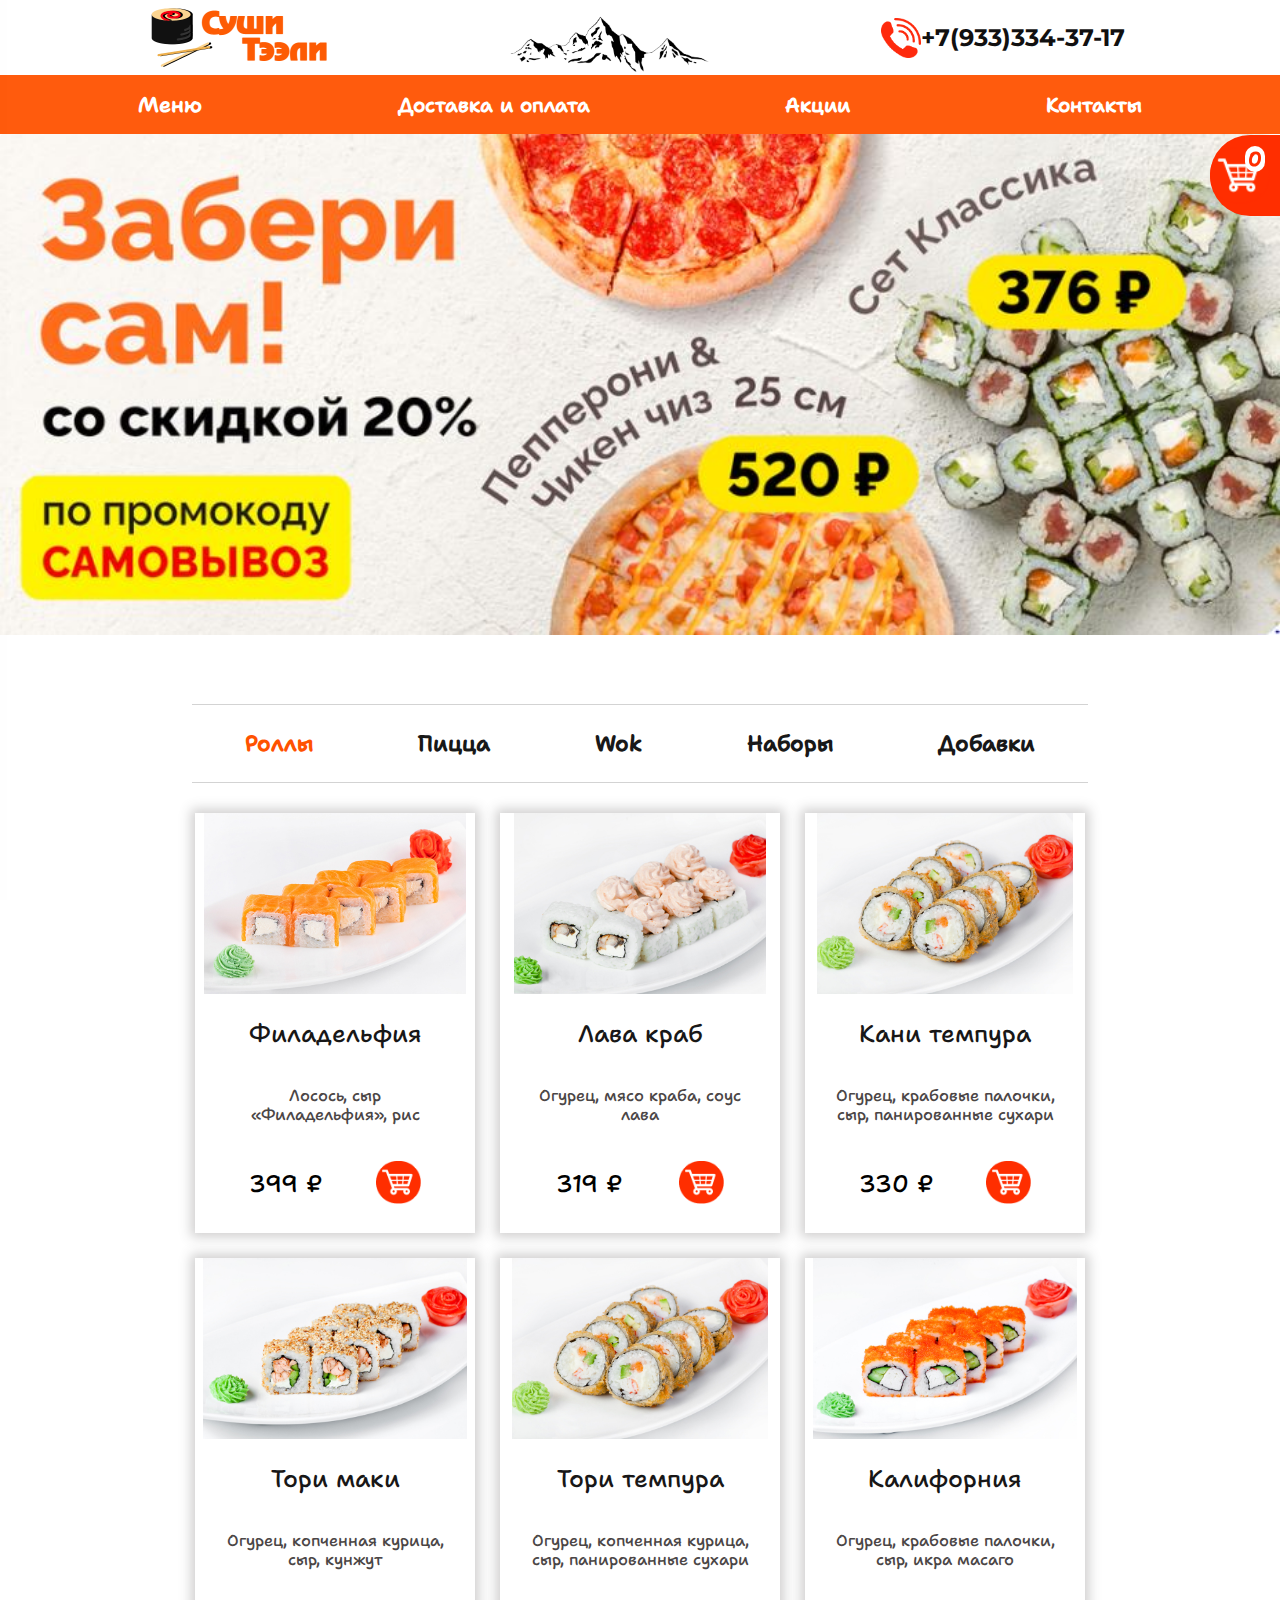
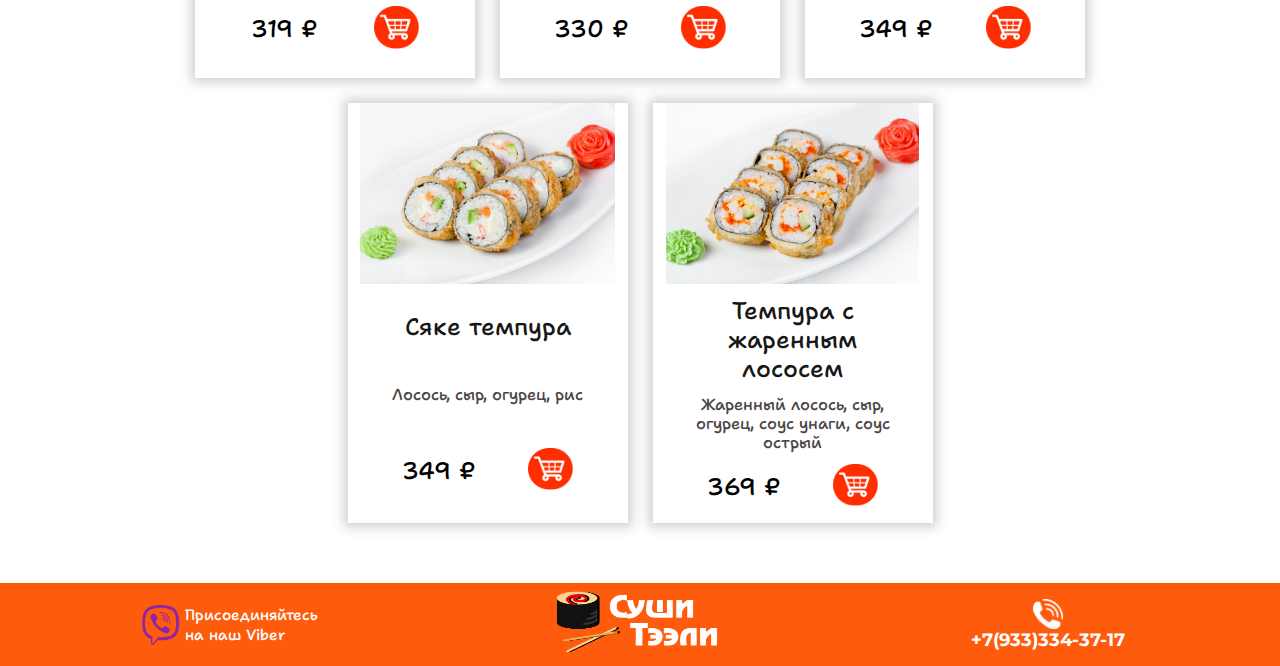
<file: index.html>
<!DOCTYPE html>
<html lang="ru">
  <head>
    <meta charset="UTF-8" />
    <meta http-equiv="X-UA-Compatible" content="IE=edge" />
    <meta name="viewport" content="width=device-width, initial-scale=1" />
    <title>Суши Тээли</title>
    <link
      rel="shortcut icon"
      href="./Photos/logo/logoza.ru (2).png"
      type="image/png"
    />
    <link rel="stylesheet" href="./css/main.css" />
  </head>
  <body>
    <!-- Логотип телефон и контейнер сверху -->

    <header class="header" id="header">
      <div class="header_wr">
        <div class="header-logo">
          <a href="./index.html">
            <img
              src="./Photos/logo/logoza.ru.png"
              alt="суши доставка"
              class="logo-img"
          /></a>
        </div>
        <div class="mount">
          <img src="./Photos/logo/pngwing.com.png" alt="" srcset="" />
        </div>
        <div class="header-title" id="">
          <a href="tell:+7(933)334-37-17" class="phone-title" id="phone-title">
            <img src="./Photos/logo/call.png" alt="" srcset="" />
            <p>+7(933)334-37-17</p>
          </a>
        </div>
      </div>
    </header>

    <!-- Навигация меню ждоставка и тд -->

    <div class="nav" id="nav">
      <ul>
        <li class="menu" id="menu">Меню</li>
        <li class="dostavka">
          <a href="./pages/dostavka.html" id="dostavka">Доставка и оплата</a>
        </li>
        <li class="right akcii">
          <a href="./pages/Akcii.html" id="akcii">Акции</a>
        </li>
        <li class="right contacts">
          <a href="./pages/contacts.html" id="contacts">Контакты</a>
        </li>
      </ul>
    </div>

    <!-- Навигация для узких экранов -->

    <div class="mobil-menu">
      <div class="mobil">
        <div class="showmenu">
          <img src="./Photos/Бургер меню Белый.png" alt="" id="dropmenu" />
        </div>
        <div class="menu-m">Меню</div>
      </div>
    </div>

    <!-- навигация свайпа для моб -->

    <div class="swipe-menu">
      <div class="closer" id="closer"><div class="close-menu"></div></div>
      <ul class="swipe-menu-ul">
        <li class="swipe-menu-m"><a href="./index.html">Главная</a></li>
        <li class="dostavka-m">
          <a href="./pages/dostavka.html" id="dostavka">Доставка и оплата</a>
        </li>
        <li class="akcii-m">
          <a href="./pages/Akcii.html" id="akcii">Акции</a>
        </li>
        <li class="contacts-m">
          <a href="./pages/contacts.html" id="contacts">Контакты</a>
        </li>
      </ul>
    </div>
    <div class="overlay"></div>

    <!-- Слайдер  -->

    <main class="main" id="main">
      <div class="main-swipe">
        <div class="swipe-images">
          <div class="slider-img" id="">
            <a href="#" id="carousel">
              <img src="./Photos/carousel/caru01.JPG" alt="акция суши 3" />
            </a>
          </div>
          <div class="slider-img" id="">
            <a href="#" id="carousel">
              <img src="./Photos/carousel/caru02.jpg" alt="акция суши 3" />
            </a>
          </div>
          <div class="slider-img" id="">
            <a href="#" id="carousel">
              <img src="./Photos/carousel/caru01.JPG" alt="акция суши 3" />
            </a>
          </div>
          <div class="slider-img" id="">
            <a href="#" id="carousel">
              <img src="./Photos/carousel/caru02.jpg" alt="акция суши 3" />
            </a>
          </div>
        </div>
      </div>
      <div class="main-swipe-arrows">
        <div class="prevarr"><div class="button-prev"></div></div>
        <div class="nextarr"><div class="button-next"></div></div>
      </div>
    </main>

    <!-- Навигация между едой -->

    <div class="menu-nav" id="main-menu">
      <div class="nav-main" id="nav-main">
        <ul class="nav-main2">
          <li class="nava nava-current" id="roll">Роллы</li>
          <li class="nava" id="pizza">Пицца</li>
          <li class="nava" id="wok">Wok</li>
          <li class="nava" id="nabor">Наборы</li>
          <li class="nava" id="dobavki">Добавки</li>
        </ul>
      </div>

      <!-- карточки еды -->

      <!-- rolls -->
      <div class="container-cards active-conteiner" id="rolls">
        <!-- страница роллов -->
      </div>
      <!-- pizza -->
      <div class="container-cards" id="pizzas">
        <!-- страница пиццы -->
      </div>

      <!-- wok -->
      <div class="container-cards" id="woks">
        <!-- страница воков -->
      </div>
      <!-- nabor -->
      <div class="container-cards" id="nabors">
        <!-- страница наборов -->
      </div>
      <!-- dobavki -->
      <div class="container-cards" id="dobavkis">
        <!-- страница для разных добавок -->
      </div>
    </div>

    <div class="mini-korzina">
      <div class="mini-korzina-icon">
        <img src="./Photos/logo/корзина.png" alt="korzina" srcset="" />
        <div class="mini-number-products numbers">0</div>
      </div>
      <div class="mini-korzina-title">
        <p>Товаров в корзине (<span class="numbers">0</span>)</p>
        <a href="./pages/korzina.html">Перейти к оформлению</a>
      </div>
    </div>
    <!-- Фуутеееер -->
    <footer class="footer" id="footer">
      <div class="footer_wr">
        <a
          href="https://invite.viber.com/?g2=AQAhZVqHZtMYd0wtTLzrYYFIuMuFXgjFsmSzRSfFKZ%2BiPYXtRlig5Qz9PiYZCUhb"
          class="viber"
        >
          <img src="./Photos/logo/2111705 1.png" alt="" srcset="" />
          <p class="viber-title">Присоединяйтесь на наш <span>Viber</span></p>
        </a>
        <div class="footer-logo">
          <a href="./index.html">
            <img
              src="./Photos/logo/лого для футера.png"
              alt="суши доставка"
              class="logo-img"
          /></a>
        </div>

        <div class="footer-title" id="">
          <a href="tell:+7(933)334-37-17" class="phone-title" id="phone-title">
            <img src="./Photos/logo/white call.png" alt="" srcset="" />
            <p>+7(933)334-37-17</p>
          </a>
        </div>
      </div>
    </footer>

    <!-- Корзина -->
    <script src="./js/products/model.js" type="module"></script>
    <script src="./js/products/view.js" type="module"></script>

    <!-- Основной -->
    <script src="./js/products/controller.js" type="module"></script>

    <script src="./js/main.js"></script>
  </body>
</html>
</file>
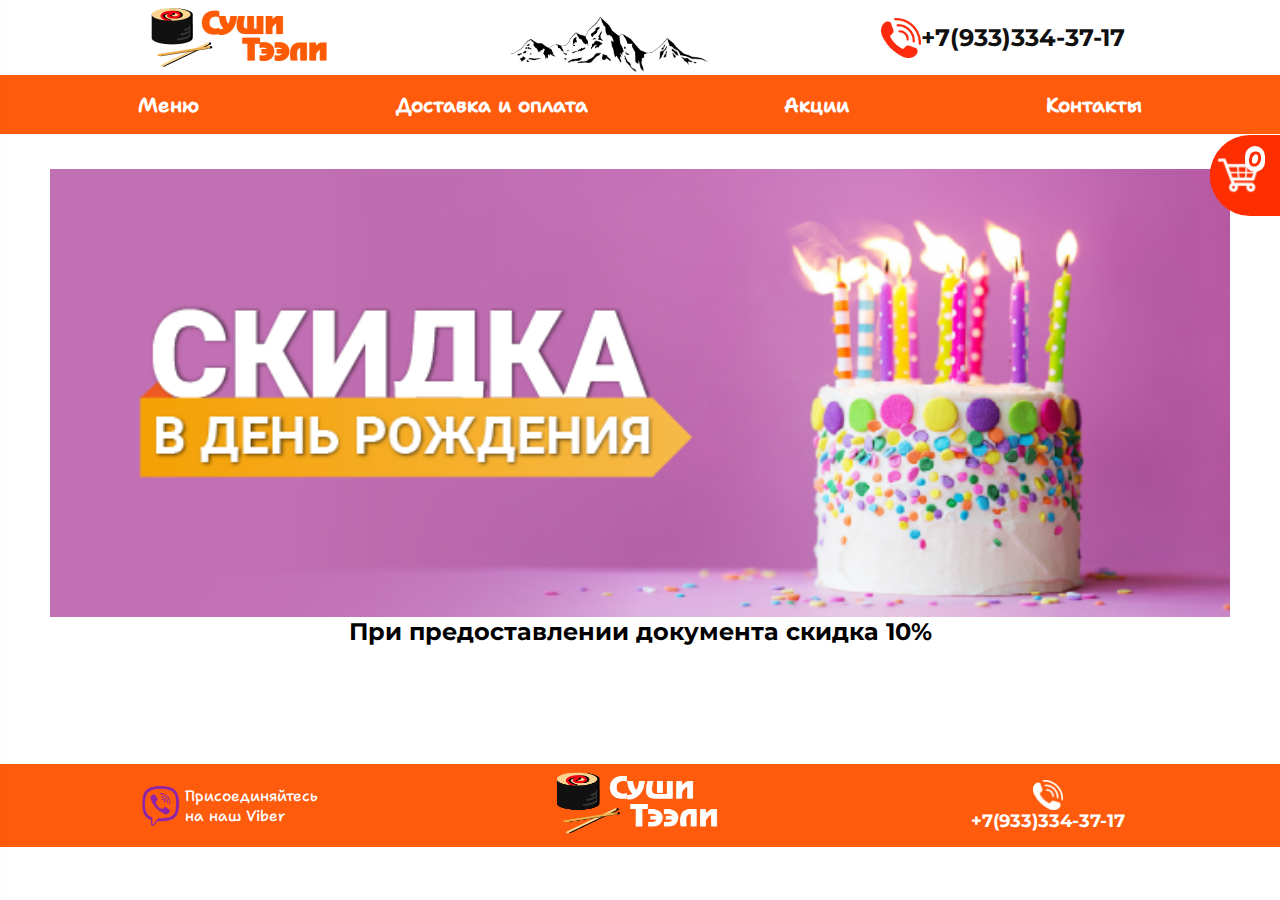
<file: pages/Akcii.html>
<!DOCTYPE html>
<html lang="ru">
  <head>
    <meta charset="UTF-8" />
    <meta http-equiv="X-UA-Compatible" content="IE=edge" />
    <meta name="viewport" content="width=device-width, initial-scale=1.0" />
    <title>Акции</title>
    <link
      rel="shortcut icon"
      href="./Photos/logo/logo001.png"
      type="image/png"
    />
    <link rel="stylesheet" href="../css/main.css" />
  </head>
  <body>
    <header class="header" id="header">
      <div class="header_wr">
        <div class="header-logo">
          <a href="../index.html">
            <img
              src="../Photos/logo/logoza.ru.png"
              alt="суши доставка"
              class="logo-img"
          /></a>
        </div>
        <div class="mount">
          <img src="../Photos/logo/pngwing.com.png" alt="" srcset="" />
        </div>
        <div class="header-title" id="">
          <a href="tell:+7(933)334-37-17" class="phone-title" id="phone-title">
            <img src="../Photos/logo/call.png" alt="" srcset="" />
            <p>+7(933)334-37-17</p>
          </a>
        </div>
      </div>
    </header>
    <div class="nav" id="nav">
      <ul>
        <li><a href="../index.html" class="menu" id="menu">Меню</a></li>
        <li class="dostavka">
          <a href="./dostavka.html" id="dostavka">Доставка и оплата</a>
        </li>
        <li class="right akcii">
          <a href="./Akcii.html" id="akcii">Акции</a>
        </li>
        <li class="right contacts">
          <a href="./contacts.html" id="contacts">Контакты</a>
        </li>
      </ul>
    </div>
    <div class="mobil-menu">
      <div class="mobil">
        <div class="showmenu">
          <img src="../Photos/Бургер меню Белый.png" alt="" id="dropmenu" />
        </div>
        <div><a class="menu-m" href="../index.html">Меню</a></div>
      </div>
    </div>
    <div class="swipe-menu">
      <div class="closer" id="closer"><div class="close-menu"></div></div>
      <ul>
        <li class="swipe-menu-m"><a href="../index.html">Главная</a></li>
        <li class="dostavka-m">
          <a href="./dostavka.html" id="dostavka">Доставка и оплата</a>
        </li>
        <li class="akcii-m">
          <a href="./Akcii.html" id="akcii">Акции</a>
        </li>
        <li class="contacts-m">
          <a href="./contacts.html" id="contacts">Контакты</a>
        </li>
      </ul>
    </div>
    <div class="overlay"></div>

    <div class="dop-page-container">
      <div class="dop-page-info">
        <div class="akcii-img-con">
          <img
            src="../Photos/skidka-den-rozhdenia.png"
            class="dop-page-img"
            alt="скидка день рождение"
          />
        </div>
        <div class="dop-page-title">
          <h2>При предоставлении документа скидка 10%</h2>
        </div>
      </div>
    </div>

    <div class="mini-korzina">
      <div class="mini-korzina-icon">
        <img src="../Photos/logo/корзина.png" alt="korzina" srcset="" />
        <div class="mini-number-products numberss">0</div>
      </div>
      <div class="mini-korzina-title">
        <p>Товаров в корзине (<span class="numberss">0</span> )</p>
        <a href="./korzina.html">Перейти к оформлению</a>
      </div>
    </div>

    <footer class="footer" id="footer">
      <div class="footer_wr">
        <a
          href="https://invite.viber.com/?g2=AQAhZVqHZtMYd0wtTLzrYYFIuMuFXgjFsmSzRSfFKZ%2BiPYXtRlig5Qz9PiYZCUhb"
          class="viber"
        >
          <img src="../Photos/logo/2111705 1.png" alt="" srcset="" />
          <p class="viber-title">Присоединяйтесь на наш <span>Viber</span></p>
        </a>
        <div class="footer-logo">
          <a href="../index.html">
            <img
              src="../Photos/logo/лого для футера.png"
              alt="суши доставка"
              class="logo-img"
          /></a>
        </div>

        <div class="footer-title" id="">
          <a href="tell:+7(933)334-37-17" class="phone-title" id="phone-title">
            <img src="../Photos/logo/white call.png" alt="" srcset="" />
            <p>+7(933)334-37-17</p>
          </a>
        </div>
      </div>
    </footer>

    <script src="../js/munu.js"></script>
  </body>
</html>
</file>
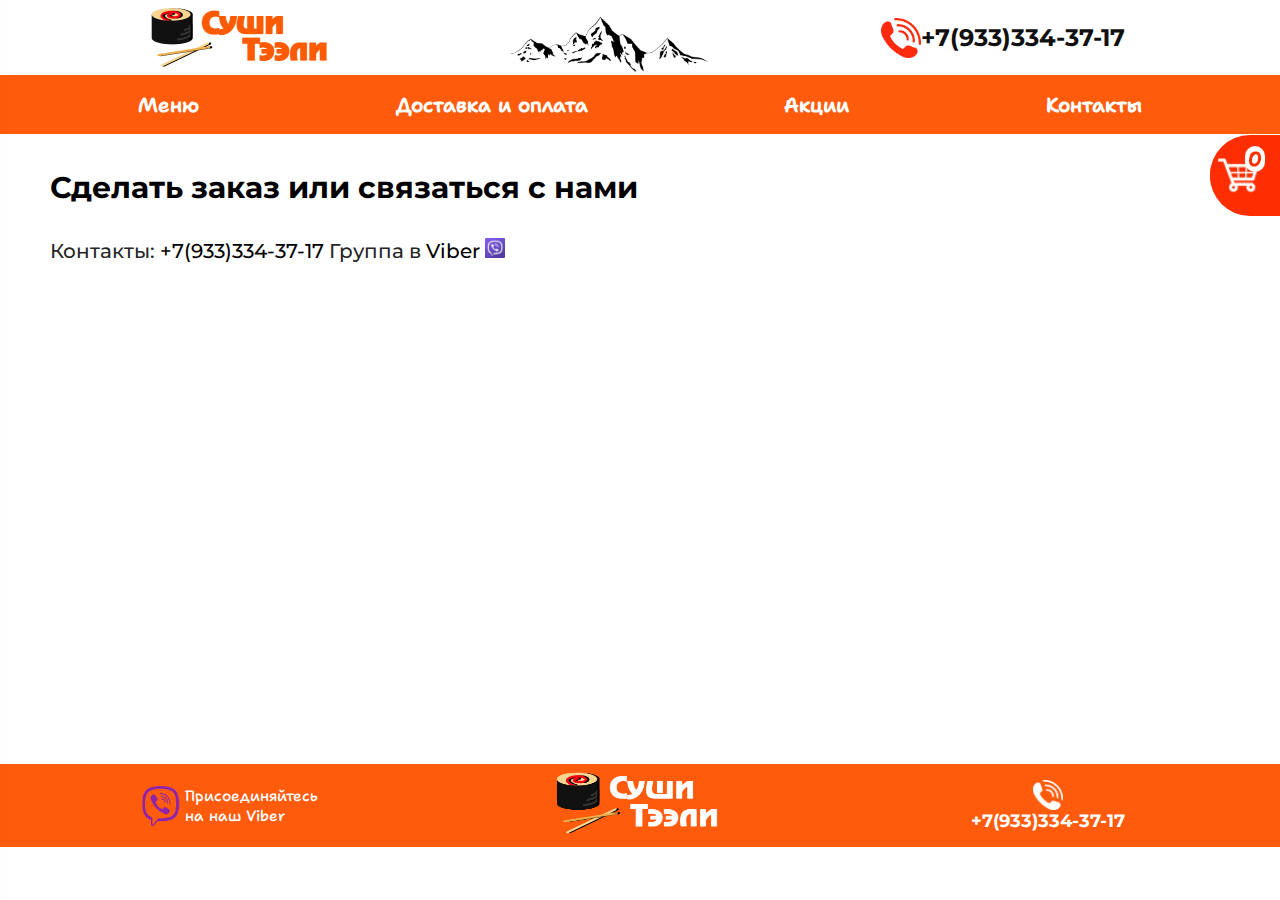
<file: pages/contacts.html>
<!DOCTYPE html>
<html lang="ru">
  <head>
    <meta charset="UTF-8" />
    <meta http-equiv="X-UA-Compatible" content="IE=edge" />
    <meta name="viewport" content="width=device-width, initial-scale=1.0" />
    <title>Контакты</title>
    <link
      rel="shortcut icon"
      href="./Photos/logo/logo001.png"
      type="image/png"
    />
    <link rel="stylesheet" href="../css/main.css" />
  </head>
  <body>
    <header class="header" id="header">
      <div class="header_wr">
        <div class="header-logo">
          <a href="../index.html">
            <img
              src="../Photos/logo/logoza.ru.png"
              alt="суши доставка"
              class="logo-img"
          /></a>
        </div>
        <div class="mount">
          <img src="../Photos/logo/pngwing.com.png" alt="" srcset="" />
        </div>
        <div class="header-title" id="">
          <a href="tell:+7(933)334-37-17" class="phone-title" id="phone-title">
            <img src="../Photos/logo/call.png" alt="" srcset="" />
            <p>+7(933)334-37-17</p>
          </a>
        </div>
      </div>
    </header>
    <div class="nav" id="nav">
      <ul>
        <li><a href="../index.html" class="menu" id="menu">Меню</a></li>
        <li class="dostavka">
          <a href="./dostavka.html" id="dostavka">Доставка и оплата</a>
        </li>
        <li class="right akcii">
          <a href="./Akcii.html" id="akcii">Акции</a>
        </li>
        <li class="right contacts">
          <a href="./contacts.html" id="contacts">Контакты</a>
        </li>
      </ul>
    </div>
    <div class="mobil-menu">
      <div class="mobil">
        <div class="showmenu">
          <img src="../Photos/Бургер меню Белый.png" alt="" id="dropmenu" />
        </div>
        <div><a class="menu-m" href="../index.html">Меню</a></div>
      </div>
    </div>
    <div class="swipe-menu">
      <div class="closer" id="closer"><div class="close-menu"></div></div>
      <ul>
        <li class="swipe-menu-m"><a href="../index.html">Главная</a></li>
        <li class="dostavka-m">
          <a href="./dostavka.html" id="dostavka">Доставка и оплата</a>
        </li>
        <li class="akcii-m">
          <a href="./Akcii.html" id="akcii">Акции</a>
        </li>
        <li class="contacts-m">
          <a href="./contacts.html" id="contacts">Контакты</a>
        </li>
      </ul>
    </div>
    <div class="overlay"></div>

    <div class="dop-page-container">
      <div class="dop-page-info">
        <h3>Сделать заказ или связаться с нами</h3>
        <div class="contacts-info">
          <div class="phone-contacts">
            <p>
              Контакты:
              <a href="tell:+7(933)334-37-17">+7(933)334-37-17</a>
              Группа в
              <a
                href="https://invite.viber.com/?g2=AQAhZVqHZtMYd0wtTLzrYYFIuMuFXgjFsmSzRSfFKZ%2BiPYXtRlig5Qz9PiYZCUhb"
              >
                Viber
                <img
                  src="../Photos/social/viber.JPG"
                  alt="вайбер"
                  class="viberV2"
              /></a>
            </p>
          </div>
        </div>
      </div>
    </div>

    <div class="mini-korzina">
      <div class="mini-korzina-icon">
        <img src="../Photos/logo/корзина.png" alt="korzina" srcset="" />
        <div class="mini-number-products numberss">0</div>
      </div>
      <div class="mini-korzina-title">
        <p>Товаров в корзине (<span class="numberss">0</span> )</p>
        <a href="./korzina.html">Перейти к оформлению</a>
      </div>
    </div>

    <footer class="footer" id="footer">
      <div class="footer_wr">
        <a
          href="https://invite.viber.com/?g2=AQAhZVqHZtMYd0wtTLzrYYFIuMuFXgjFsmSzRSfFKZ%2BiPYXtRlig5Qz9PiYZCUhb"
          class="viber"
        >
          <img src="../Photos/logo/2111705 1.png" alt="" srcset="" />
          <p class="viber-title">Присоединяйтесь на наш <span>Viber</span></p>
        </a>
        <div class="footer-logo">
          <a href="../index.html">
            <img
              src="../Photos/logo/лого для футера.png"
              alt="суши доставка"
              class="logo-img"
          /></a>
        </div>

        <div class="footer-title" id="">
          <a href="tell:+7(933)334-37-17" class="phone-title" id="phone-title">
            <img src="../Photos/logo/white call.png" alt="" srcset="" />
            <p>+7(933)334-37-17</p>
          </a>
        </div>
      </div>
    </footer>

    <script src="../js/munu.js"></script>
  </body>
</html>
</file>
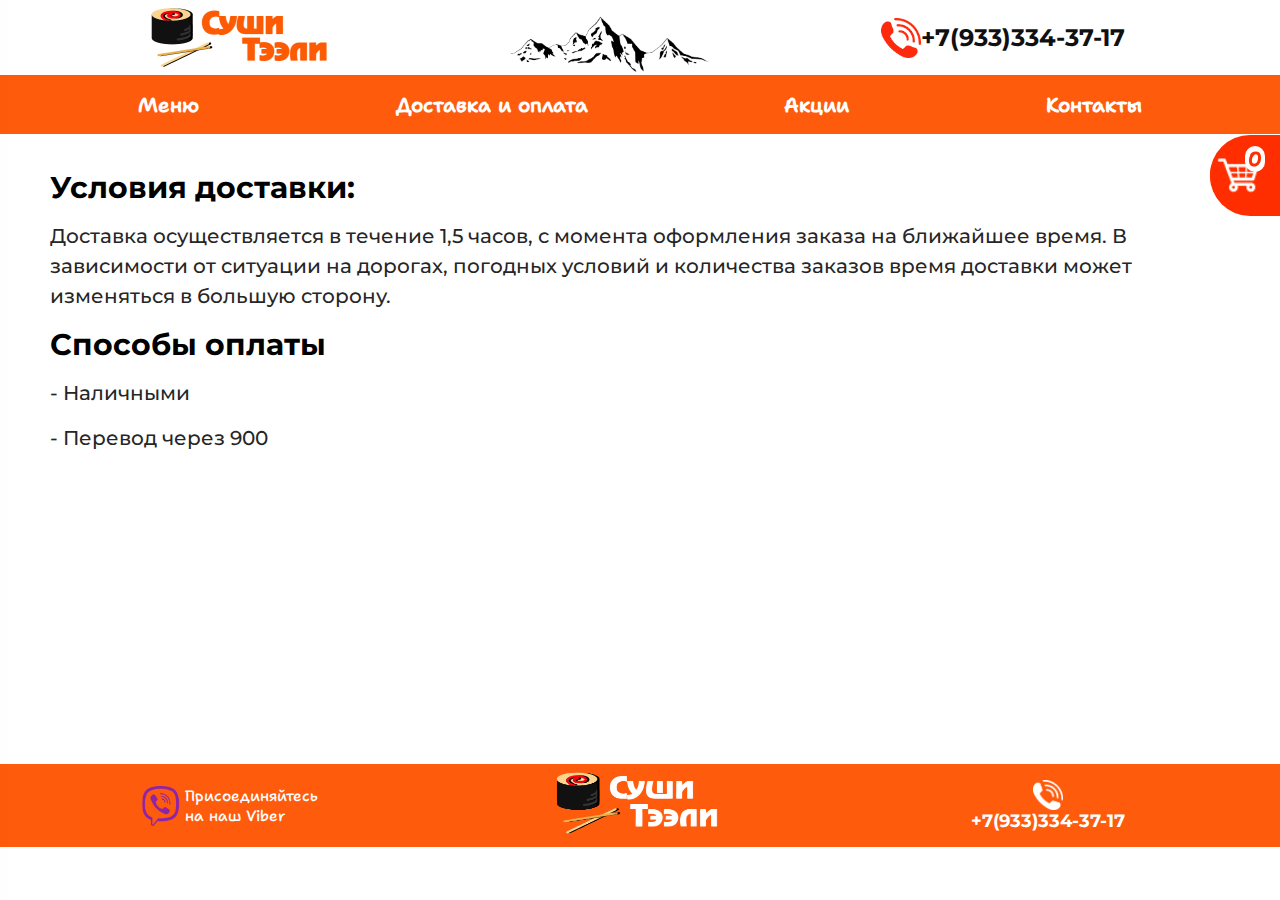
<file: pages/dostavka.html>
<!DOCTYPE html>
<html lang="ru">
  <head>
    <meta charset="UTF-8" />
    <meta http-equiv="X-UA-Compatible" content="IE=edge" />
    <meta name="viewport" content="width=device-width, initial-scale=1.0" />
    <title>Доставка и оплата</title>
    <link
      rel="shortcut icon"
      href="./Photos/logo/logo001.png"
      type="image/png"
    />
    <link rel="stylesheet" href="../css/main.css" />
  </head>
  <body>
    <header class="header" id="header">
      <div class="header_wr">
        <div class="header-logo">
          <a href="../index.html">
            <img
              src="../Photos/logo/logoza.ru.png"
              alt="суши доставка"
              class="logo-img"
          /></a>
        </div>
        <div class="mount">
          <img src="../Photos/logo/pngwing.com.png" alt="" srcset="" />
        </div>
        <div class="header-title" id="">
          <a href="tell:+7(933)334-37-17" class="phone-title" id="phone-title">
            <img src="../Photos/logo/call.png" alt="" srcset="" />
            <p>+7(933)334-37-17</p>
          </a>
        </div>
      </div>
    </header>
    <div class="nav" id="nav">
      <ul>
        <li class="menu" id="menu"><a href="../index.html">Меню</a></li>
        <li class="dostavka">
          <a href="./dostavka.html" id="dostavka">Доставка и оплата</a>
        </li>
        <li class="right akcii">
          <a href="./Akcii.html" id="akcii">Акции</a>
        </li>
        <li class="right contacts">
          <a href="./contacts.html" id="contacts">Контакты</a>
        </li>
      </ul>
    </div>
    <div class="mobil-menu">
      <div class="mobil">
        <div class="showmenu">
          <img src="../Photos/Бургер меню Белый.png" alt="" id="dropmenu" />
        </div>
        <div><a class="menu-m" href="../index.html">Меню</a></div>
      </div>
    </div>
    <div class="swipe-menu">
      <div class="closer" id="closer"><div class="close-menu"></div></div>
      <ul>
        <li class="swipe-menu-m"><a href="../index.html">Главная</a></li>
        <li class="dostavka-m">
          <a href="./dostavka.html" id="dostavka">Доставка и оплата</a>
        </li>
        <li class="akcii-m">
          <a href="./Akcii.html" id="akcii">Акции</a>
        </li>
        <li class="contacts-m">
          <a href="./contacts.html" id="contacts">Контакты</a>
        </li>
      </ul>
    </div>
    <div class="overlay"></div>

    <div class="dop-page-container">
      <div class="dop-page-info">
        <h3>Условия доставки:</h3>
        <p></p>
        <p>
          Доставка осуществляется в течение 1,5 часов, с момента оформления
          заказа на ближайшее время. В зависимости от ситуации на дорогах,
          погодных условий и количества заказов время доставки может изменяться
          в большую сторону.
        </p>

        <h3>Способы оплаты</h3>
        <p>- Наличными</p>
        <p>- Перевод через 900</p>
      </div>
    </div>

    <div class="mini-korzina">
      <div class="mini-korzina-icon">
        <img src="../Photos/logo/корзина.png" alt="korzina" srcset="" />
        <div class="mini-number-products numberss">0</div>
      </div>
      <div class="mini-korzina-title">
        <p>Товаров в корзине (<span class="numberss">0</span> )</p>
        <a href="./korzina.html">Перейти к оформлению</a>
      </div>
    </div>

    <footer class="footer" id="footer">
      <div class="footer_wr">
        <a
          href="https://invite.viber.com/?g2=AQAhZVqHZtMYd0wtTLzrYYFIuMuFXgjFsmSzRSfFKZ%2BiPYXtRlig5Qz9PiYZCUhb"
          class="viber"
        >
          <img src="../Photos/logo/2111705 1.png" alt="" srcset="" />
          <p class="viber-title">Присоединяйтесь на наш <span>Viber</span></p>
        </a>
        <div class="footer-logo">
          <a href="../index.html">
            <img
              src="../Photos/logo/лого для футера.png"
              alt="суши доставка"
              class="logo-img"
          /></a>
        </div>

        <div class="footer-title" id="">
          <a href="tell:+7(933)334-37-17" class="phone-title" id="phone-title">
            <img src="../Photos/logo/white call.png" alt="" srcset="" />
            <p>+7(933)334-37-17</p>
          </a>
        </div>
      </div>
    </footer>
    <script src="../js/munu.js"></script>
  </body>
</html>
</file>
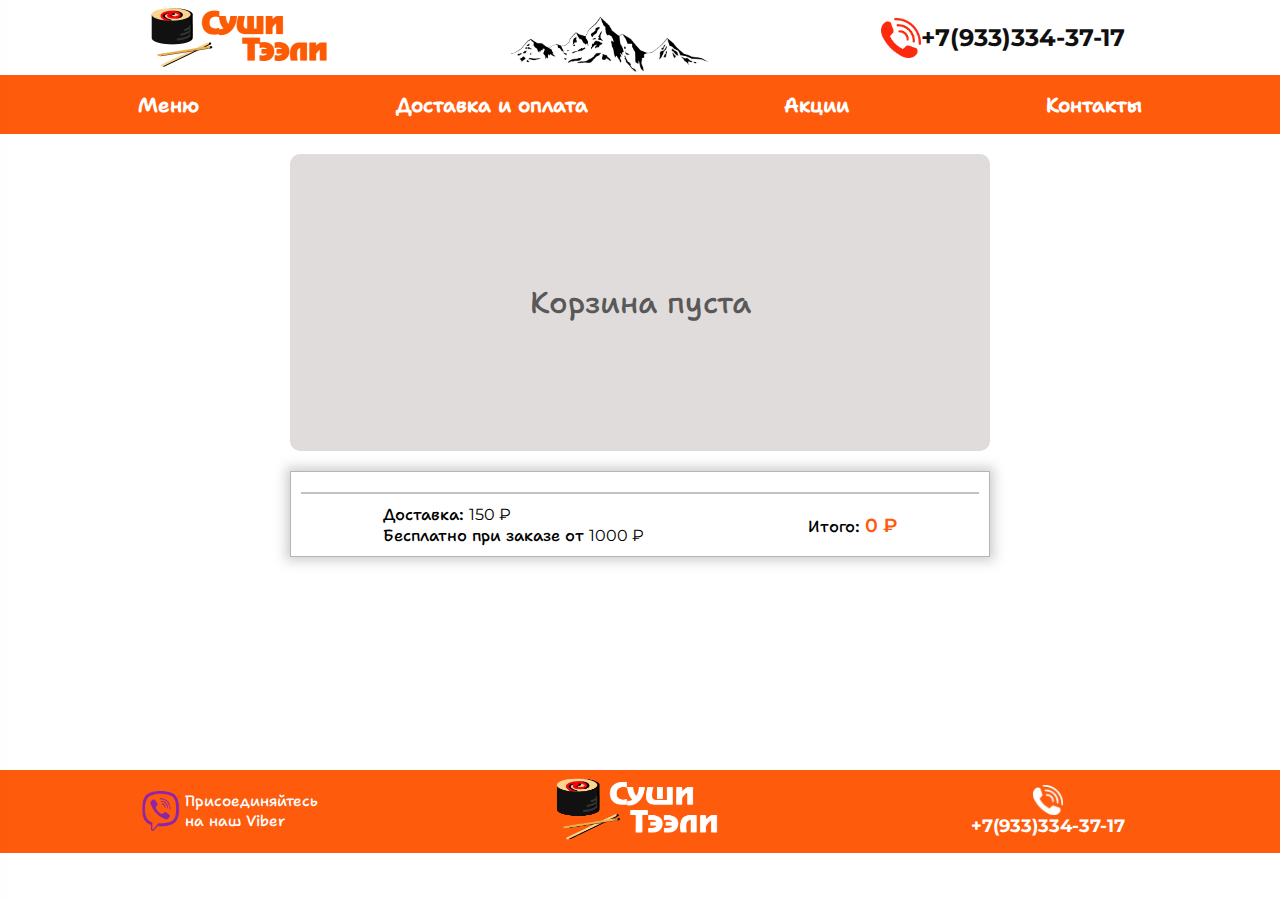
<file: pages/korzina.html>
<!DOCTYPE html>
<html lang="ru">
  <head>
    <meta charset="UTF-8" />
    <meta http-equiv="X-UA-Compatible" content="IE=edge" />
    <meta name="viewport" content="width=device-width, initial-scale=1.0" />
    <title>Акции</title>
    <link
      rel="shortcut icon"
      href="./Photos/logo/logo001.png"
      type="image/png"
    />
    <link rel="stylesheet" href="../css/main.css" />
  </head>
  <body>
    <div class="page">
      <header class="header" id="header">
        <div class="header_wr">
          <div class="header-logo">
            <a href="../index.html">
              <img
                src="../Photos/logo/logoza.ru.png"
                alt="суши доставка"
                class="logo-img"
            /></a>
          </div>
          <div class="mount">
            <img src="../Photos/logo/pngwing.com.png" alt="" srcset="" />
          </div>
          <div class="header-title" id="">
            <a
              href="tell:+7(933)334-37-17"
              class="phone-title"
              id="phone-title"
            >
              <img src="../Photos/logo/call.png" alt="" srcset="" />
              <p>+7(933)334-37-17</p>
            </a>
          </div>
        </div>
      </header>
      <div class="nav" id="nav">
        <ul>
          <li><a href="../index.html" class="menu" id="menu">Меню</a></li>
          <li class="dostavka">
            <a href="./dostavka.html" id="dostavka">Доставка и оплата</a>
          </li>
          <li class="right akcii">
            <a href="./Akcii.html" id="akcii">Акции</a>
          </li>
          <li class="right contacts">
            <a href="./contacts.html" id="contacts">Контакты</a>
          </li>
        </ul>
      </div>
      <div class="mobil-menu">
        <div class="mobil">
          <div class="showmenu">
            <img src="../Photos/Бургер меню Белый.png" alt="" id="dropmenu" />
          </div>
          <div><a class="menu-m" href="../index.html">Меню</a></div>
        </div>
      </div>
      <div class="swipe-menu">
        <div class="closer" id="closer"><div class="close-menu"></div></div>
        <ul>
          <li class="swipe-menu-m"><a href="../index.html">Главная</a></li>
          <li class="dostavka-m">
            <a href="./dostavka.html" id="dostavka">Доставка и оплата</a>
          </li>
          <li class="akcii-m">
            <a href="./Akcii.html" id="akcii">Акции</a>
          </li>
          <li class="contacts-m">
            <a href="./contacts.html" id="contacts">Контакты</a>
          </li>
        </ul>
      </div>
      <div class="overlay"></div>
      <div class="zero-korzina">
        <div class="zero-korzina-title">Корзина пуста</div>
      </div>
      <div class="korzina">
        <div class="pruducts">
          <!-- producty v korzine -->
        </div>
        <div class="cart-total">
          <p data-cart-delivery class="">
            <span class="h5">Доставка:</span>
            <span class="delivery-cost montesratt">150 ₽</span><br />
            <span class="small"
              >Бесплатно при заказе от <span class="montesratt">1000 ₽</span>
            </span>
          </p>
          <p>
            <span class="h5">Итого:</span>
            <span class="total-price montesratt">0</span>
            <span class="rouble montesratt">₽</span>
          </p>
        </div>
      </div>
      <div class="form none" id="forms">
        <h2 class="sub-title">Заполните данные, чтобы оформить заказ</h2>

        <form class="price-form">
          <div class="dataclient">
            <input
              type="text"
              id="name"
              class="price-input"
              placeholder="Ваше имя"
            />
            <input
              type="text"
              id="phone"
              class="price-input"
              placeholder="Ваш телефон"
            />
            <input
              type="text"
              id="car"
              class="price-input"
              placeholder="Ваш адрес"
            />
          </div>
          <div>
            <div class="chexbox">
              <input
                type="radio"
                name="123"
                id="now"
                data-action="Now"
                checked
              /><label for="now" class="whenDelivery">В ближайщее время</label>
            </div>
            <div class="chexbox">
              <input
                type="radio"
                name="123"
                id="nenow"
                data-action="neNow"
              /><label for="nenow" class="whenDelivery"
                >В указанное время</label
              >
            </div>

            <input
              type="datetime-local"
              min="2023-03-10"
              id="date"
              class="price-input date none"
            />
          </div>
          <button type="submit" class="last-button" id="price-action">
            Оформить заказ
          </button>
        </form>
      </div>
    </div>
    <footer class="footer" id="footer">
      <div class="footer_wr">
        <a
          href="https://invite.viber.com/?g2=AQAhZVqHZtMYd0wtTLzrYYFIuMuFXgjFsmSzRSfFKZ%2BiPYXtRlig5Qz9PiYZCUhb"
          class="viber"
        >
          <img src="../Photos/logo/2111705 1.png" alt="" srcset="" />
          <p class="viber-title">Присоединяйтесь на наш <span>Viber</span></p>
        </a>
        <div class="footer-logo">
          <a href="../index.html">
            <img
              src="../Photos/logo/лого для футера.png"
              alt="суши доставка"
              class="logo-img"
          /></a>
        </div>

        <div class="footer-title" id="">
          <a href="tell:+7(933)334-37-17" class="phone-title" id="phone-title">
            <img src="../Photos/logo/white call.png" alt="" srcset="" />
            <p>+7(933)334-37-17</p>
          </a>
        </div>
      </div>
    </footer>
    <script src="../js/munu.js"></script>
    <!-- Корзина -->
    <script src="../js/korzina/model.js" type="module"></script>
    <script src="../js/korzina/view.js" type="module"></script>

    <!-- Основной -->
    <script src="../js/korzina/controller.js" type="module"></script>
  </body>
</html>
</file>
<file: css/main.css>
@import url(https://fonts.googleapis.com/css?family=Montserrat:100,200,300,regular,500,600,700,800,900,100italic,200italic,300italic,italic,500italic,600italic,700italic,800italic,900italic);
html {
  box-sizing: border-box;
  font-size: 16px;
}

*,
*:before,
*:after {
  padding: 0;
  box-sizing: inherit;
}
@font-face {
  font-family: Shantell Sansh;
  src: url("../static/ShantellSans-SemiBoldItalic.ttf");
  font-style: italic;
}
@font-face {
  font-family: Shantell Sansh;
  src: url("../static/ShantellSans-Medium.ttf");
  font-weight: normal;
}
#content {
  min-height: 100%;
}

body,
h1,
h2,
h3,
h4,
h5,
h6,
p,
ol,
ul {
  margin: 0;
  padding: 0;
  font-family: "Shantell Sansh", sans-serif;
}

ol,
ul {
  list-style: none;
}

/* Логотип телефон и контейнер сверху */

.header {
  background-color: #ffffff;
  height: 75px;
}

.header_wr {
  margin: 0 auto;
  padding-right: 15px;
  width: 100%;
  max-width: 1000px;
  height: 100%;
  position: relative;
  box-sizing: border-box;
  display: flex;
  flex-wrap: nowrap;
  align-items: center;
  justify-content: space-between;
}
.header-logo {
  height: 100%;
}

.header-logo img {
  height: 100%;
}
.mount {
  height: 100%;
}
.mount img {
  height: 120%;
  width: 100%;
}

.logo {
  width: 100%;
}

.phone-title {
  display: flex;
  align-items: center;
  text-decoration: none;
}
.phone-title img {
  width: 40px;
}

.phone-title p {
  color: rgb(17, 16, 16);
  font-family: "Montserrat";
  font-size: 24px;
  font-weight: 700;
}

.header-text {
  color: #000;
  font-weight: 600;
  opacity: 0.8;
}
@media screen and (max-width: 900px) {
  .header-title .phone-title p {
    display: none;
  }
}
@media screen and (max-width: 450px) {
  .mount {
    display: none;
  }
}

/* Навигация меню ждоставка и тд */

.nav {
  height: 59px;
  position: relative;
  margin: 0 auto;
  background-color: #ff5b0d;
}
.nav ul {
  margin: 0 auto;
  max-width: 1200px;
  z-index: 1001;
  position: relative;
  display: flex;
  flex-wrap: nowrap;
  justify-content: space-around;
  align-items: center;
  height: 100%;
}
.nav ul li {
  list-style-type: none;

  /* float: left; */
  position: relative;
  transition: all 0.5s;
}
.nav ul li:hover {
  scale: 1.1;
}

.nav ul li a {
  color: rgb(255, 255, 255);
  text-decoration: none;

  font-weight: 600;
  font-size: 20px;
  transition: scale 0.5s;
}
.nav ul li a:hover {
  color: rgb(37, 37, 37);
}
.menu {
  cursor: pointer;
  color: rgb(255, 255, 255);
  font-weight: 600;
  font-size: 21px;

  transition: scale 0.5s;
}
.menu:hover {
  color: rgb(37, 37, 37);
  scale: 1.1;
}

/* Навигация для узких экранов */

.mobil-menu {
  display: none;
  background: #ff651c;
  height: 51px;
  padding: 0 18px;
  position: relative;
  z-index: 1;
}
.mobil {
  display: flex;
  justify-content: space-between;
  align-items: center;
  height: 50px;
}
.showmenu {
  width: 40px;
  height: 40px;
}
.showmenu img {
  width: 40px;
  height: 40px;
}
.menu-m {
  text-decoration: none;
  color: rgb(255, 255, 255);
  font-weight: bolder;
  font-size: 20px;
}

@media screen and (max-width: 900px) {
  .nav {
    display: none;
  }
  .mobil-menu {
    display: block;
  }
}

/* навигация свайпа для моб */

.swipe-menu {
  display: block;
  overflow-y: auto;
  width: 252px;
  height: 100%;
  position: fixed;
  z-index: 10003;
  top: 0;
  left: -290px;
  transition: all 0.3s;
  background: #fff;
  box-shadow: 0 0 30px 0px #000;
}
.m {
  left: 0 !important;
}
.closer {
  display: block;
  text-align: right;
}
.close-menu {
  margin: 5px 5px;
  display: inline-block;
  clip-path: polygon(
    20% 0%,
    0% 20%,
    30% 50%,
    0% 80%,
    20% 100%,
    50% 70%,
    80% 100%,
    100% 80%,
    70% 50%,
    100% 20%,
    80% 0%,
    50% 30%
  );
  background-color: #252525;
  width: 15px;
  height: 15px;
  top: 10;
}

.swipe-menu ul {
  position: relative;
  top: 7%;
}
.swipe-menu ul li {
  margin-bottom: 20px;
  margin-left: 30px;
}
.swipe-menu ul li a {
  color: #252525;
  text-decoration: none;

  font-size: 19px;
  line-height: 180%;
}
.swipe-menu ul li a:hover {
  border-bottom: 3px solid #cf4d4f;
}
@media only screen and (max-width: 900px) {
  .overlay {
    position: fixed;
    top: 0;
    left: 0;
    width: 100%;
    height: 100vh;
    background: #0000008c;
    z-index: 10000;
    display: none;
  }
}
@media only screen and (max-width: 900px) {
  .overlay.activmenu {
    display: block;
  }
}

/* Слайдер */

.main {
  margin: 0 auto !important;
  border: 0 !important;
  box-shadow: none !important;
  overflow: hidden !important;
}
.main {
  margin: 0 0 60px;
  background: #fff;
  z-index: 1;
  border-radius: 4px;
  box-shadow: 0 1px 4px rgb(0 0 0 / 20%);
  width: 100%;
  max-width: 1440px;
  position: relative;
  overflow: visible;
  display: flex;
  align-items: flex-end;
}
.main-swipe {
  direction: ltr !important;
  margin-left: auto;
  margin-right: auto;
  position: relative;
  overflow: hidden;
  z-index: 1;
}
.swipe-images {
  position: relative;
  width: 100%;
  height: 100%;
  z-index: 1;
  display: flex;
  transition-property: transform;
  box-sizing: content-box;
  transition: all 0.5s;
}
.slider-img {
  flex-shrink: 0;
  width: 100%;
  height: 100%;
  position: relative;
}
.slider-img img {
  width: 100%;
}
.main-swipe-arrows {
  width: 100%;
  height: 100%;
  position: absolute;
  margin-top: -0.625em;
  line-height: 45px;
  z-index: 1;
  display: flex;
  justify-content: space-between;
  align-items: center;
  padding-left: 10px;
  padding-right: 10px;
  opacity: 0;
  transition: 0.5s;
}
.main-swipe-arrows:hover {
  opacity: 100%;
}
.prevarr {
  height: 100%;
  width: 20%;
  display: flex;
  align-items: center;
}
.nextarr {
  height: 100%;
  width: 20%;
  display: flex;
  align-items: center;
  justify-content: flex-end;
}

@media screen and (max-width: 780px) {
  .main-swipe-arrows {
    opacity: 100%;
  }
}
.button-prev {
  width: 53px;
  height: 31px;
  background-color: #000000bd;
  clip-path: polygon(33% 0, 8% 50%, 33% 100%, 25% 100%, 0% 50%, 25% 0%);
}
.button-next {
  width: 53px;
  height: 31px;
  background-color: #000000bd;
  clip-path: polygon(33% 0, 8% 50%, 33% 100%, 25% 100%, 0% 50%, 25% 0%);
  rotate: 180deg;
}

/* Навигация между едой */

.menu-nav {
  background-color: #ffffff;
  max-width: 1440px;
  margin: auto;
}
.nav-main {
  width: 100%;
  padding: 30px 0;
}

.nav-main2 {
  display: flex;
  flex-wrap: wrap;
  justify-content: space-around;
  margin: 0 15%;
  padding: 14px 0;
  border-bottom: #d3d3d3 1px solid;
  border-top: #d3d3d3 1px solid;
}

.nava {
  margin: 10px 20px;
  color: rgb(24, 24, 24);
  font-size: 22px;
  font-weight: bold;
  cursor: pointer;
  transition: scale 0.5s;
}
.nava:hover {
  color: #ff5200;
  scale: 1.1;
}
.nava-current {
  color: #ff5200;
}

/* карточки еды */

.container-cards {
  display: none;
  flex-wrap: wrap;
  gap: 25px;
  justify-content: center;
  padding-left: 60px;
  padding-right: 60px;
  padding-bottom: 60px;
}
.container {
  width: 280px;
  height: 420px;
  /* border: 1px solid #949191; */
  box-shadow: 0 0 11px 4px rgb(66 64 63 / 25%);
  background-color: #ffffff;
  transition: scale 0.5s;
}

@media screen and (min-width: 700px) {
  .container:hover {
    scale: 1.05;
    border: 3px solid rgb(255, 123, 0);
  }
}
.images-container {
  width: 100%;
  height: 43%;
  object-fit: cover;
  overflow: hidden;
  display: flex;
  align-items: center;
  justify-content: center;
}
.images-container img {
  height: 100%;
  /* width: 100%; */
}

.card-description {
  padding: 8px 28px;
  width: 100%;
  height: 57%;
  display: grid;
}
.zaramki {
  padding: 8px 5px;
}
.card-text {
  display: flex;
  justify-content: center;
  align-items: center;
  text-align: center;

  font-weight: 400;
  font-size: 16px;
  line-height: 120%;
  color: rgb(75, 70, 70);
}
.main-h2 {
  color: rgb(24, 23, 23);
  font-style: normal;
  font-weight: 500;
  font-size: 24px;
}
.card-text-info {
  display: flex;
  align-items: center;
  justify-content: space-between;

  font-weight: 400;
  font-size: 18px;
  color: rgb(75, 70, 70);
}

/* Для диаметра пиццы */
.diametrs {
  justify-content: space-around;
}
.diametr {
  width: 40px;
  height: 40px;
  border-radius: 50%;
  border-color: rgb(122, 118, 118);
  color: rgb(7, 7, 7);
  font-weight: 600;
}
.current-diametr {
  background-color: #ff5100;
  color: white;
  border: none;
}

/* Цена товара */

.card-text-price {
  display: flex;
  align-items: center;
  justify-content: space-around;

  font-style: normal;
  font-weight: 500;
  font-size: 24px;
}
.card-text-price span {
  font-style: normal;
  font-weight: 500;
  font-size: 20px;
}

/* Иконку добавления в корзину */

.butInBag {
  border: none;
  background: none;
  cursor: pointer;
}
.inbag {
  width: 45px;
}

/* Формы для выбора частей пицци */
.forms {
  display: flex;
  flex-wrap: wrap;
  justify-content: space-around;
}
.selectPizza {
  width: 99px;
  padding: 4px;
  border-radius: 10px;
  margin-bottom: 3px;
}

/**/

.active-conteiner {
  display: flex;
}

/* Фууутер */

.footer {
  width: 100%;

  background-color: #ff5b0d;
}

.footer_wr {
  margin: 0 auto;
  padding-right: 15px;
  width: 100%;
  max-width: 1000px;
  height: 100%;
  position: relative;
  box-sizing: border-box;
  display: flex;
  flex-wrap: nowrap;
  align-items: center;
  justify-content: space-between;
}
.footer-logo {
  height: 100%;
}
.footer-title p {
  color: #ffffff;
  font-size: 18px;
}
.footer-title a {
  display: grid;
  justify-content: center;
  justify-items: center;
}
.footer-title img {
  width: 30px;
}
.footer-logo img {
  width: 208px;
}
.viber {
  width: 165px;
  display: flex;
  align-items: center;
  text-decoration: none;
}
.viber img {
  width: 40px;
}
.viber-title {
  color: #ffffff;
  padding-left: 5px;

  font-size: 15px;
}

@media screen and (max-width: 900px) {
  .viber {
    width: 40px;
  }
  .viber-title {
    display: none;
  }
  .footer-title p {
    display: none;
  }
}

.bag {
  padding: 10px;
}
/*  dop page */

.dop-page-container {
  width: 100%;
  min-height: 70vh;
  display: flex;
  justify-content: center;
  background-color: #ffffff;
}

.dop-page-info {
  margin: 20px 50px;
  width: 100%;
}

.dop-page-title {
  display: flex;
  justify-content: center;
}
.dop-page-info h2 {
  font-family: "Montserrat";
}
.dop-page-info h3 {
  margin-top: 15px;

  font-family: "Montserrat";
  font-weight: bold;
  font-size: 30px;
}

.dop-page-info p {
  margin-top: 15px;
  font-family: "Montserrat";
  line-height: 1.5;
  font-size: 20px;
  font-weight: 500;
  color: #262626;
}

.dop-page-img {
  display: block;
  margin: 0 auto;
}

.akcii-img-con {
  width: 100%;
  margin-top: 15px;
  display: flex;
  flex-direction: column;
  align-items: center;
}
.akcii-img-con img {
  width: 100%;
}

.contacts-info {
  margin-top: 15px;
  display: flex;
  align-items: center;
  text-decoration: none;
}

.contacts-info a {
  text-decoration: none;
  color: #000;
}

.viberV2 {
  width: 20px;
  height: 20px;
  border-radius: 5%;
}
/*  dop page */

/*Korziiinaaaa*/

.mini-korzina {
  position: fixed;
  top: 135px;
  right: -263px;
  background: #ff2e00;
  border-radius: 40px 0 0 40px;
  display: flex;
  align-items: center;
  padding: 12px 10px 12px 0px;
  z-index: 1;
  transition: all 0.5s;
}
.mini-korzina:hover {
  right: 0;
}

.mini-korzina-title {
  font-size: 20px;
  color: #ffffff;
  margin-right: 10px;
  text-align: center;
}
.mini-korzina-title a {
  color: #0e0e0e;
}
.mini-korzina-icon {
  position: relative;
  display: flex;
  margin-right: 12px;
}
.mini-korzina-icon img {
  width: 60px;
}
.mini-number-products {
  position: absolute;
  right: 5px;
  top: -1px;
  color: #ff2e00;
  background-color: white;
  font-size: 20px;
  border-radius: 10px;
  font-weight: 700;
  /* width: 25px; */
  min-width: 20px;
  text-align: center;
}

/*KOrziinaaa*/
.page {
  min-height: 85.5vh;
}
.korzina {
  max-width: 700px;
  width: 85%;
  margin: 20px auto;
  border: 1px #b5b5b5 solid;
  padding: 10px 10px 0px 10px;
  box-shadow: 0 0 11px 4px rgb(66 64 63 / 25%);
}
.montesratt {
  font-family: "Montserrat";
}
.product {
  display: flex;
  flex-wrap: wrap;
  align-items: center;
  justify-content: space-between;
  padding: 10px 0;
}
.product:not(:last-child) {
  border-bottom: 1px rgb(217 217 217) solid;
}
.cart-img {
  width: 100px;
  height: 66px;
  text-align: center;
}

.cart-img img {
  height: 100%;
  border-radius: 10px;
}
@media screen and (max-width: 500px) {
  .cart-img {
    /* display: none; */
  }
  .product-title {
    text-align: center;
  }
}
.product-title {
  max-width: 353px;
  margin-left: 5px;
}
.product-name {
  font-size: 17px;
  max-width: 144px;
}
.product-info1,
.product-info2 {
  font-size: 13px;
  color: #545454;
}
.product-info1 {
}
.product-info2 {
  max-width: 115px;
}
.cart-item__details1 {
  display: flex;
  flex-wrap: wrap;
  align-items: center;
}

.cart-item__details {
  display: flex;
  flex-wrap: nowrap;
  align-items: center;
}
.items {
  display: flex;
  flex-wrap: nowrap;
  align-items: center;
  background: #ededed;
  padding: 4px 12px;
  border-radius: 18px;
}
.items__control {
  font-size: 25px;
  color: #ff5200;
  cursor: pointer;
  user-select: none;
}
.items__current {
  margin: 0 23px;
  font-size: 15px;
  user-select: none;
  font-weight: 500;
}
.price {
  margin-left: 49px;
}
.price__currency {
  font-size: 18px;
  font-weight: 500;
  min-width: 55px;
}
.total-price,
.rouble {
  color: #ff5b0d;
  font-weight: 600;
  font-size: 19px;
}
.zeroDelivery {
  color: green;
  font-weight: 500;
}
.cart-total {
  display: flex;
  flex-wrap: wrap;
  justify-content: space-around;
  align-items: center;
  border-top: 2px #c3c3c3 solid;
  margin-top: 10px;
  padding: 10px 0;
  min-height: 64px;
}
.form {
  max-width: 700px;
  width: 85%;
  margin: 20px auto;
  border: 1px #b5b5b5 solid;
  padding: 15px;
  box-shadow: 0 0 11px 4px rgb(66 64 63 / 25%);
}
.sub-title {
  font-size: 20px;
  font-weight: 100;
  margin-bottom: 15px;
}
.price-form {
  display: flex;
  flex-wrap: wrap;
  justify-content: space-between;
}
.price-input {
  padding: 7px;
  margin: 10px 5px;
}
.whenDelivery {
  font-size: 15px;
}
.last-button {
  padding: 15px;
  margin: 5% 1% 1% 70%;
  background: #ff5b0d;
  border: none;
  border-radius: 5px;
  font-size: 15px;
  color: white;
  font-weight: 600;
}
@media screen and (max-width: 450px) {
  .last-button {
    margin: 5% 1% 1% 50%;
  }
}

.date {
  font-family: "Montserrat";
  font-weight: 500;
}
.chexbox {
  color: rgb(44, 44, 44);
  font-size: 14px;
  margin-bottom: 15px;
}
.dataclient {
  display: grid;
}
.none {
  display: none;
}
.zero-korzina {
  background: #e1dcdc;
  max-width: 700px;
  width: 85%;
  margin: 20px auto;
  text-align: center;
  padding: 10%;
  border-radius: 10px;
}
.zero-korzina-title {
  font-size: 30px;
  color: #585858;
}
</file>
